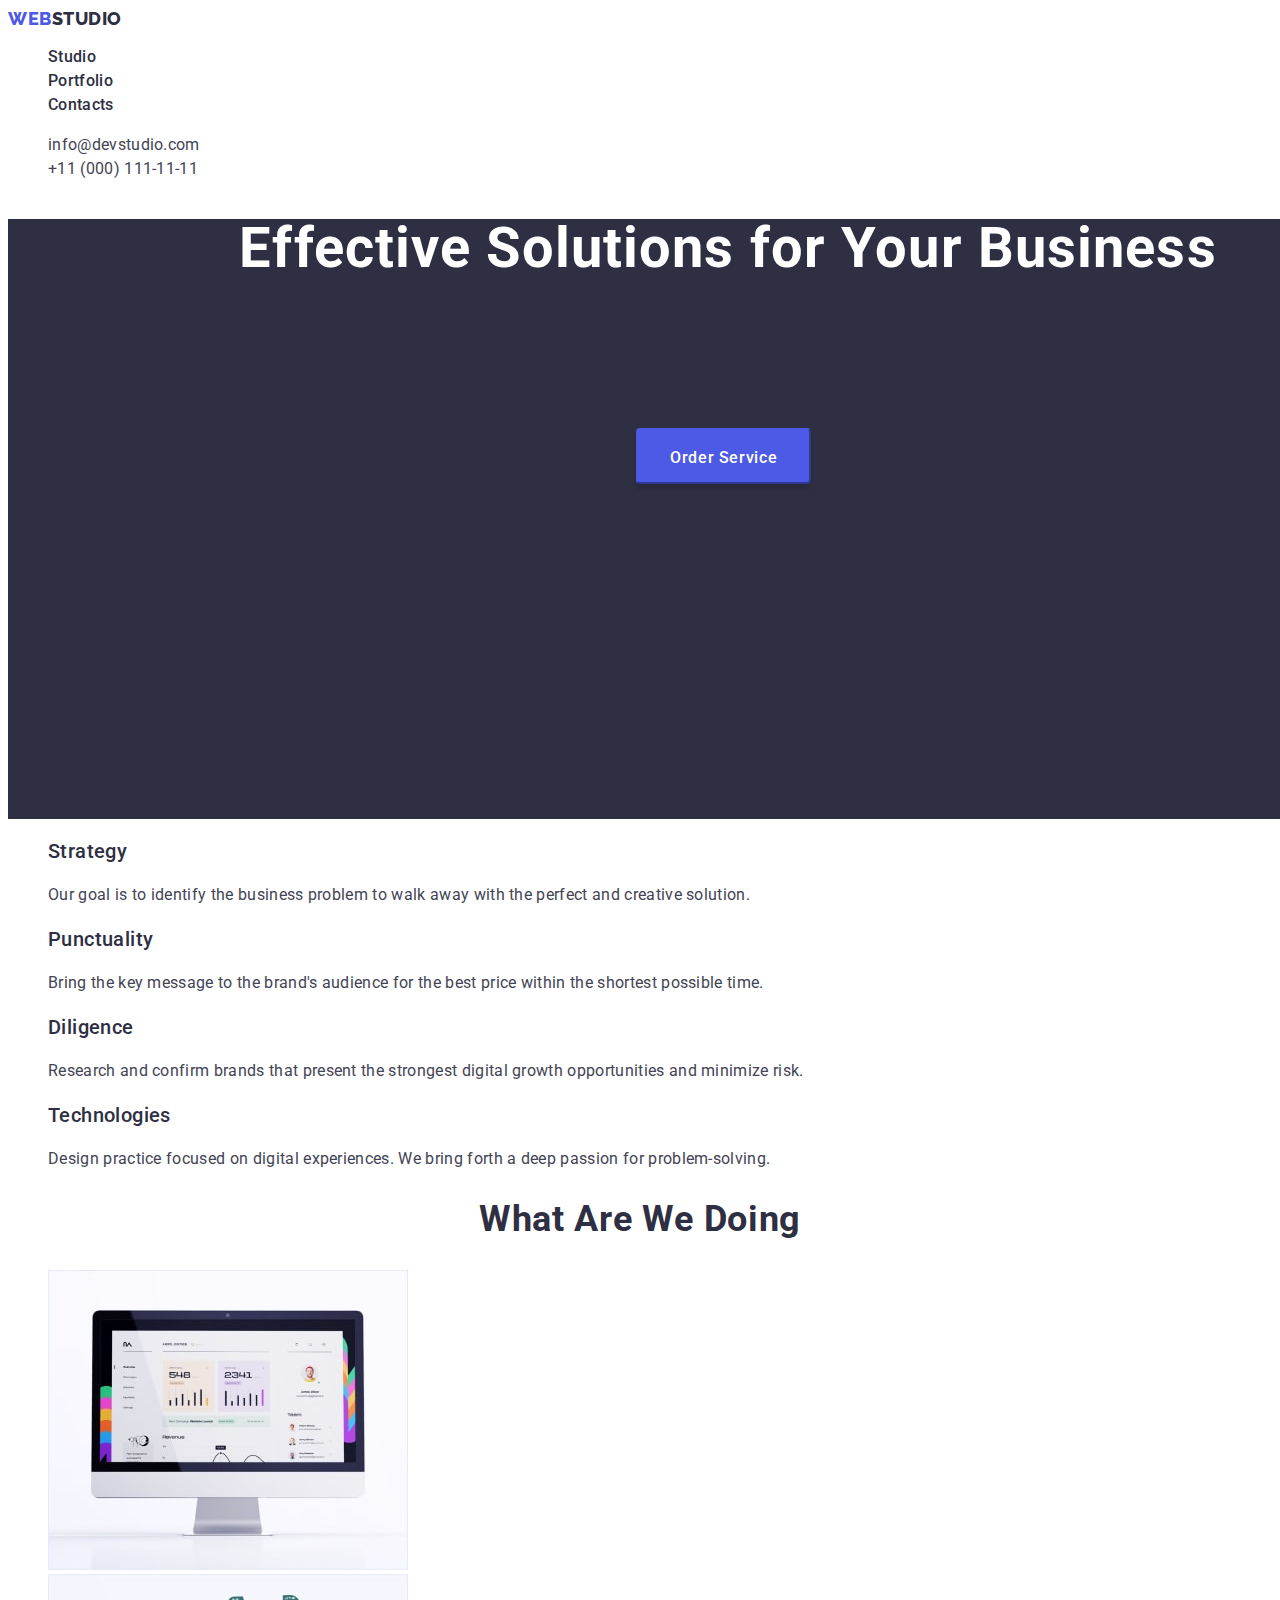
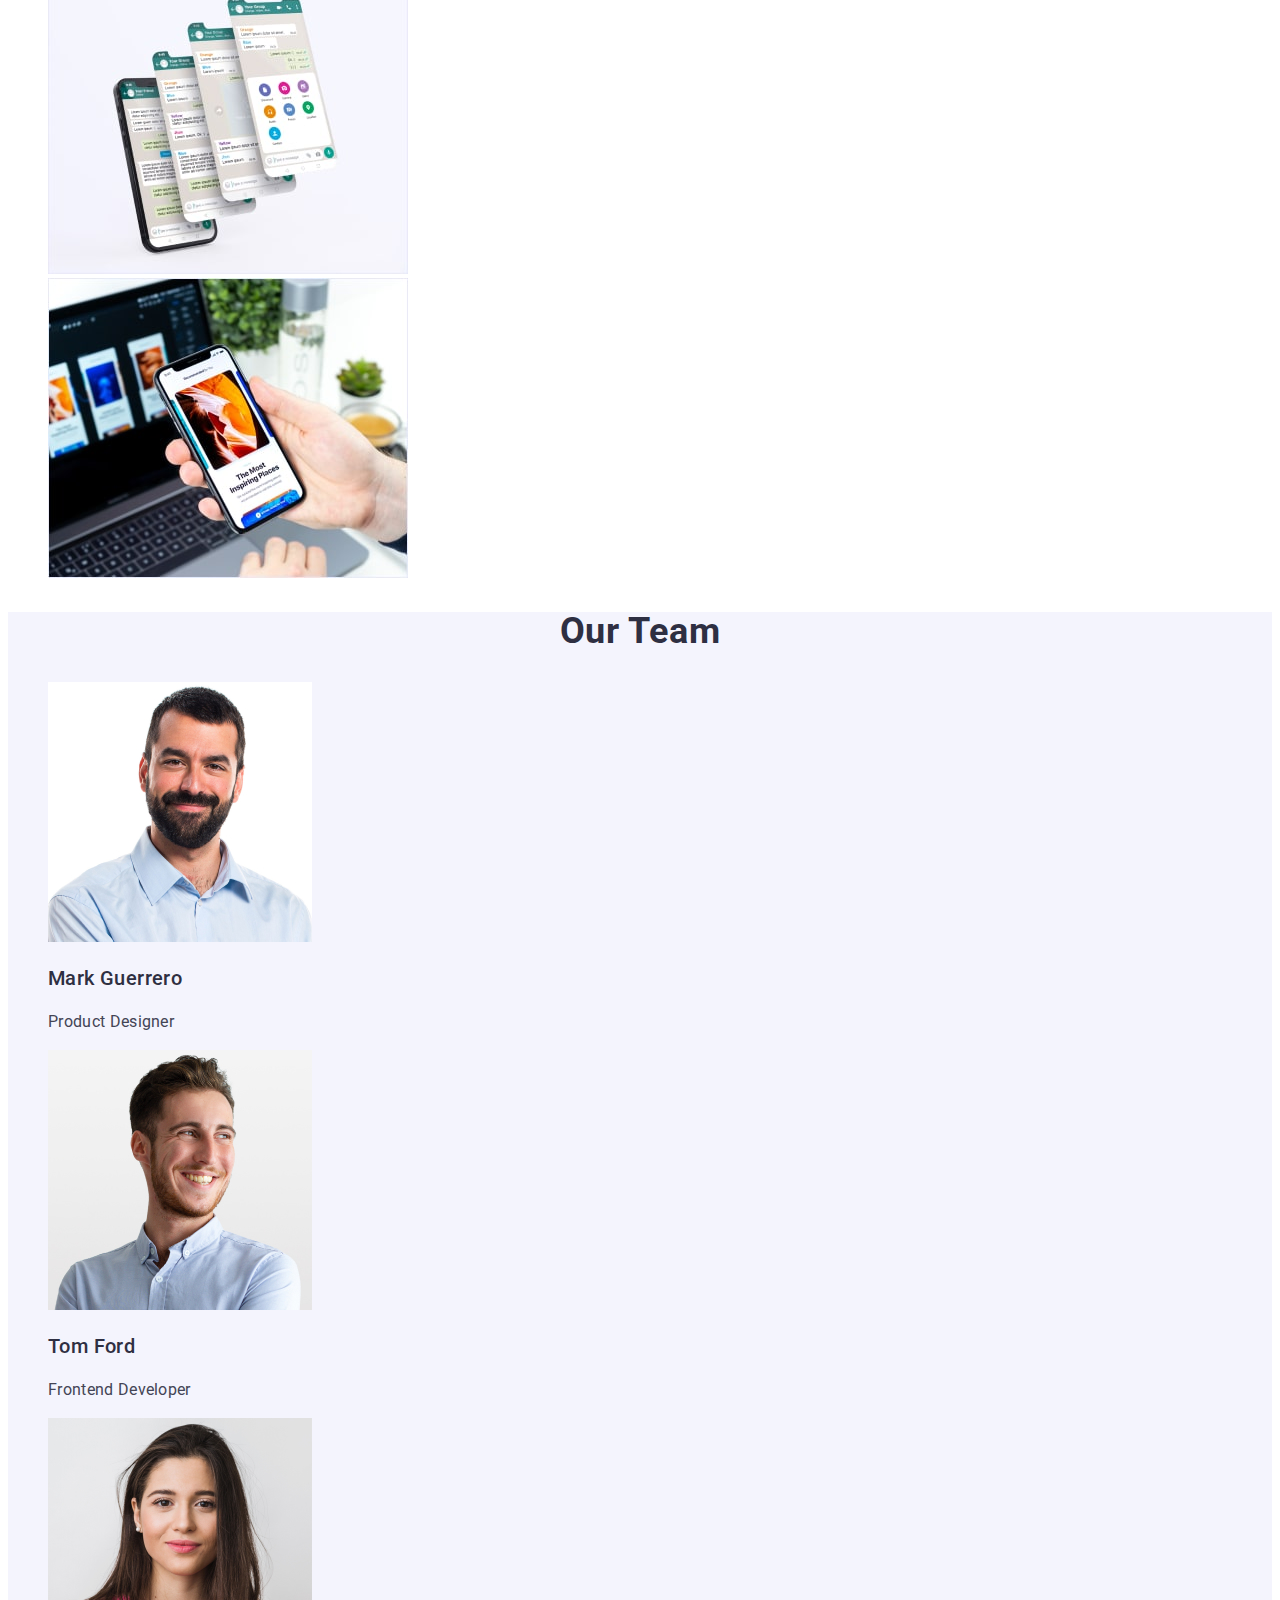
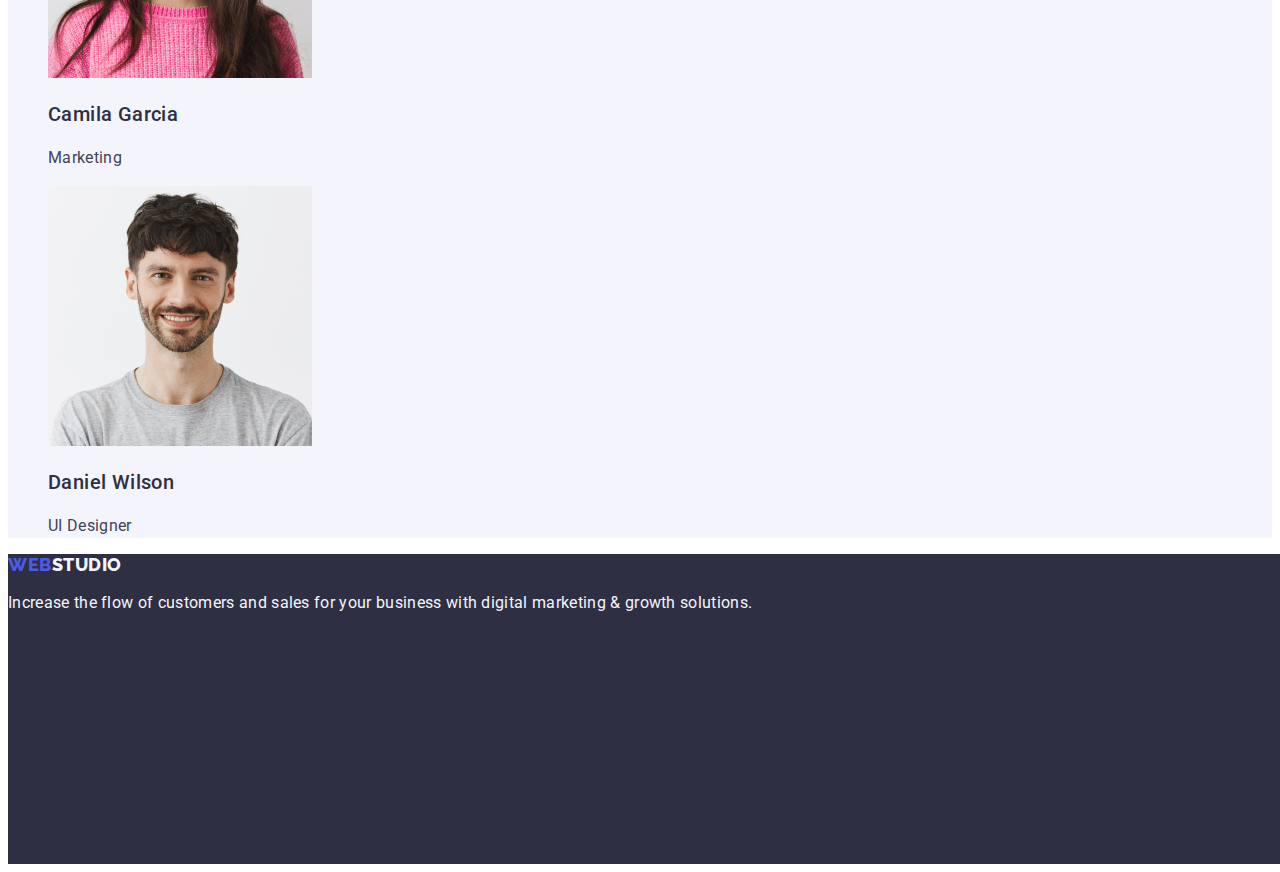
<file: index.html>
<!DOCTYPE html>
<html lang="en">
   <head>
      <meta charset="UTF-8" />
      <meta http-equiv="X-UA-Compatible" content="IE=edge" />
      <meta name="viewport" content="width=device-width, initial-scale=1.0" />
      <link rel="preconnect" href="https://fonts.googleapis.com" />
      <link rel="preconnect" href="https://fonts.gstatic.com" crossorigin />
      <link href="https://fonts.googleapis.com/css2?family=Raleway:wght@800&family=Roboto:wght@400;500;700;900&display=swap" rel="stylesheet" />
      <link rel="stylesheet" href="./css/styles.css" />
      <title>Webstudio</title>
   </head>
   <body>
      <!--Header part-->
      <header>
         <nav>
            <a class="logo link" href="./index.html">web<span class="logo-studio">Studio</span></a>
            <ul class="menu list">
               <li class="menu-item"><a class="menu-item-link link" href="./index.html">Studio</a></li>
               <li class="menu-item"><a class="menu-item-link link" href="./portfolio.html">Portfolio</a></li>
               <li class="menu-item"><a class="menu-item-link link" href="">Contacts</a></li>
            </ul>
         </nav>
         <address class="contacts">
            <ul class="contacts list">
               <li class="contact-item"><a class="contact-item-link link" href="mailto:info@devstudio.com">info@devstudio.com</a></li>
               <li class="contact-item"><a class="contact-item-link link" href="tel:+110001111111">+11 (000) 111-11-11</a></li>
            </ul>
         </address>
      </header>
      <!--Main part-->
      <main>
         <!--Hero part-->
         <section class="hero">
            <h1 class="main-title">Effective Solutions for Your Business</h1>
            <button class="order-btn btn" type="button"><span class="order-btn-text">Order Service</span></button>
         </section>
         <!--Features-->
         <section class="features">
            <h2 class="hidden-title">Main features</h2>
            <ul class="list">
               <li>
                  <h3 class="feature-title">Strategy</h3>
                  <p class="feature-text">Our goal is to identify the business problem to walk away with the perfect and creative solution.</p>
               </li>
               <li>
                  <h3 class="feature-title">Punctuality</h3>
                  <p class="feature-text">Bring the key message to the brand's audience for the best price within the shortest possible time.</p>
               </li>
               <li>
                  <h3 class="feature-title">Diligence</h3>
                  <p class="feature-text">Research and confirm brands that present the strongest digital growth opportunities and minimize risk.</p>
               </li>
               <li>
                  <h3 class="feature-title">Technologies</h3>
                  <p class="feature-text">Design practice focused on digital experiences. We bring forth a deep passion for problem-solving.</p>
               </li>
            </ul>
         </section>
         <!--What are we doing-->
         <section class="doing">
            <h2 class="section-title">What are we doing</h2>
            <ul class="list">
               <li><img src="./images/computer.jpg" alt="computer" width="360" height="300" /></li>
               <li><img src="./images/phone-1.jpg" alt="mobile app 1" width="360" height="300" /></li>
               <li><img src="./images/phone-2.jpg" alt="mobile app 2" width="360" height="300" /></li>
            </ul>
         </section>
         <!--Team members-->
         <section class="team">
            <h2 class="section-title">Our Team</h2>
            <ul class="list">
               <li>
                  <img src="./images/mark_guerrero.jpg" alt="team member 1" width="264" height="260" />
                  <h3 class="team-member-title">Mark Guerrero</h3>
                  <p class="team-member-position">Product Designer</p>
               </li>
               <li>
                  <img src="./images/tom_ford.jpg" alt="team member 2" width="264" height="260" />
                  <h3 class="team-member-title">Tom Ford</h3>
                  <p class="team-member-position">Frontend Developer</p>
               </li>
               <li>
                  <img src="./images/camila_garcia.jpg" alt="team member 3" width="264" height="260" />
                  <h3 class="team-member-title">Camila Garcia</h3>
                  <p class="team-member-position">Marketing</p>
               </li>
               <li>
                  <img src="./images/daniel_wilson.jpg" alt="team member 4" width="264" height="260" />
                  <h3 class="team-member-title">Daniel Wilson</h3>
                  <p class="team-member-position">UI Designer</p>
               </li>
            </ul>
         </section>
      </main>
      <!--Footer part-->
      <footer class="page-bottom">
         <a class="logo link" href="./index.html">web<span class="logo-studio bottom-logo-studio">Studio</span></a>
         <p class="bottom-text">Increase the flow of customers and sales for your business with digital marketing & growth solutions.</p>
      </footer>
   </body>
</html>
</file>
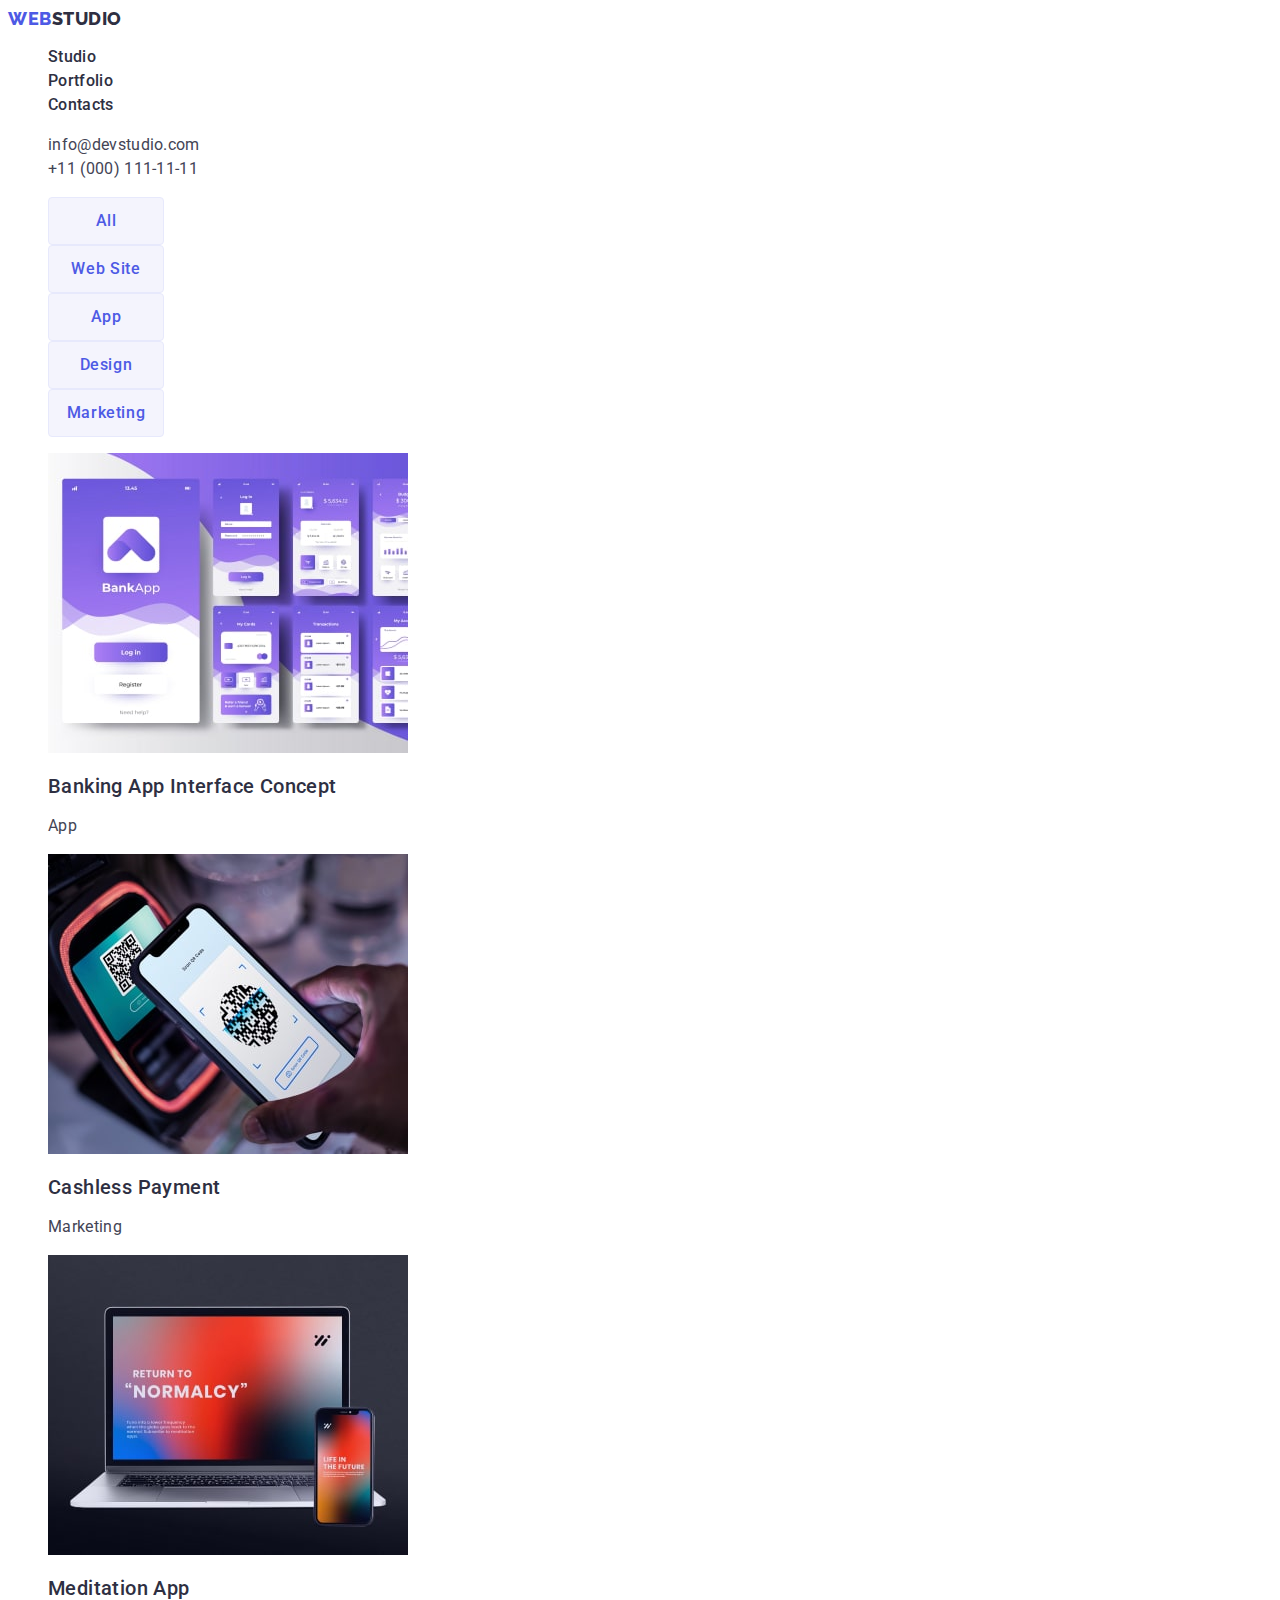
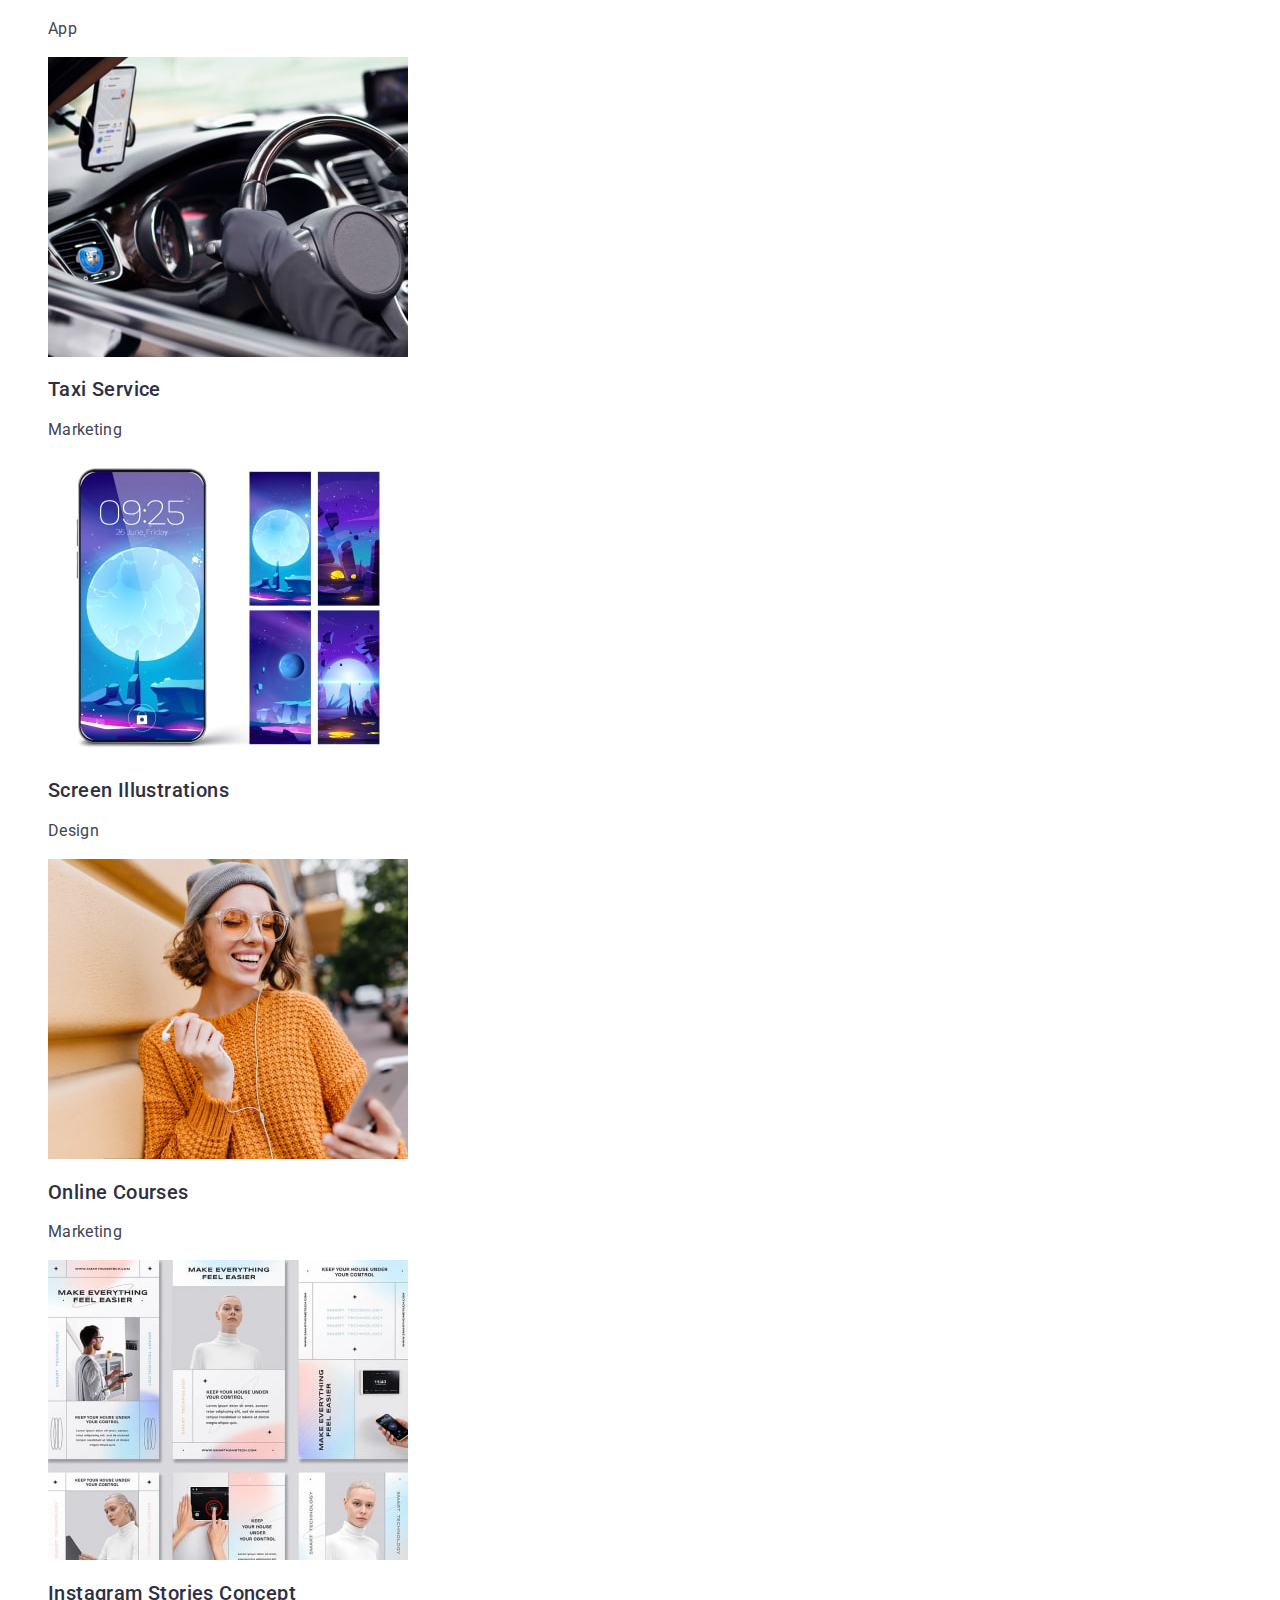
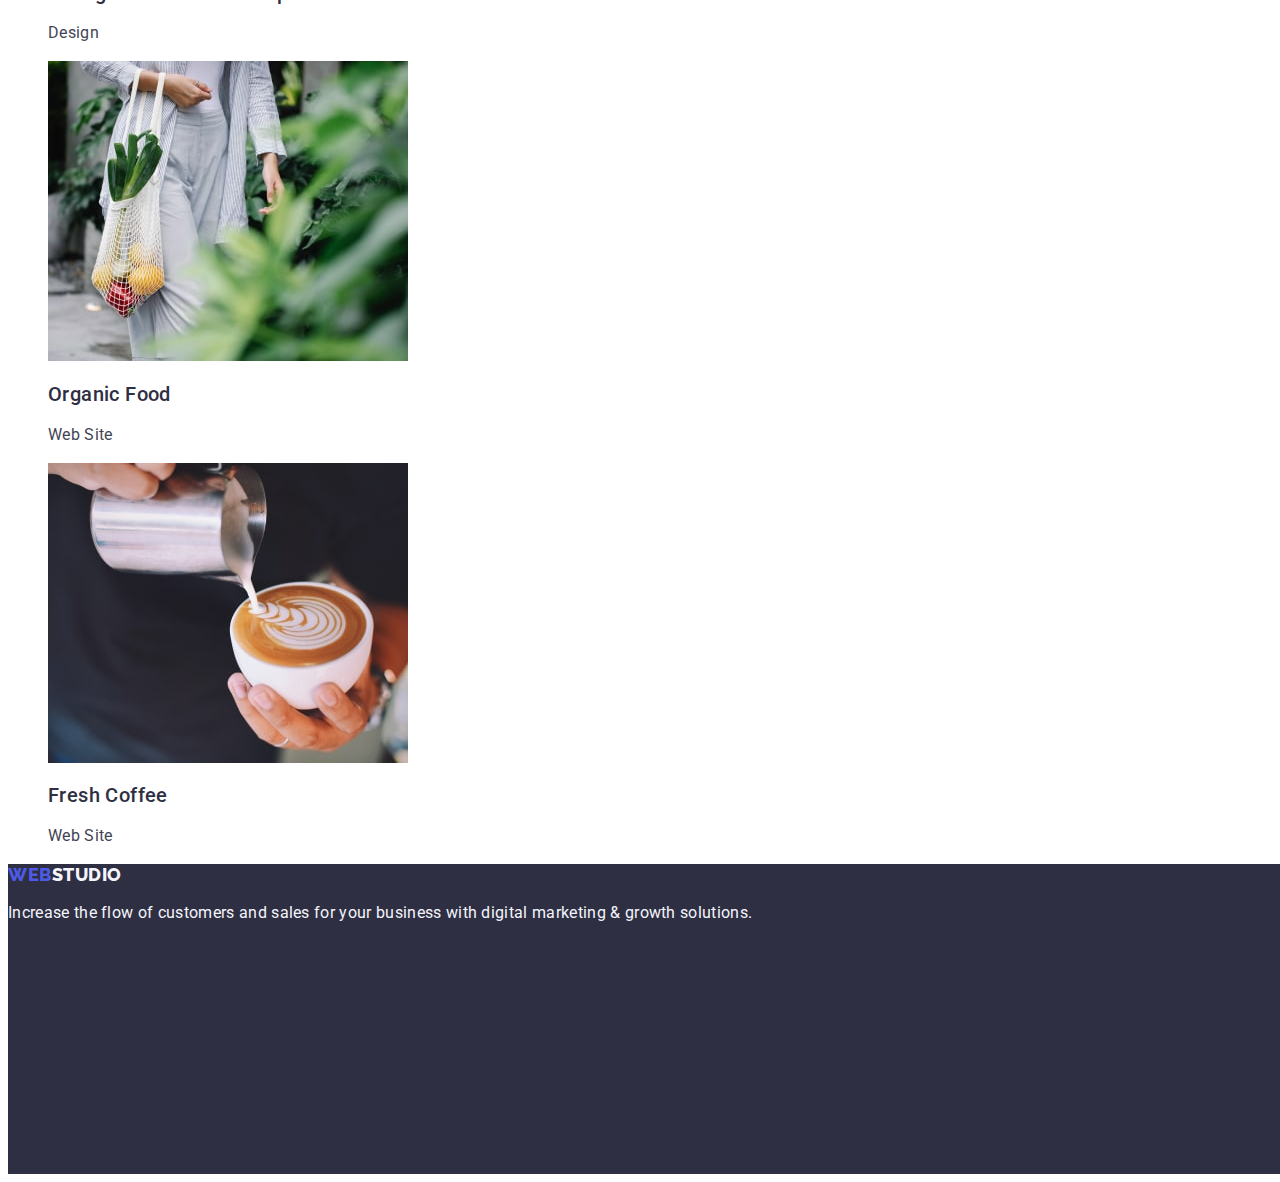
<file: portfolio.html>
<!DOCTYPE html>
<html lang="en">
   <head>
      <meta charset="UTF-8" />
      <meta http-equiv="X-UA-Compatible" content="IE=edge" />
      <meta name="viewport" content="width=device-width, initial-scale=1.0" />
      <link rel="preconnect" href="https://fonts.googleapis.com" />
      <link rel="preconnect" href="https://fonts.gstatic.com" crossorigin />
      <link href="https://fonts.googleapis.com/css2?family=Raleway:wght@800&family=Roboto:wght@400;500;700;900&display=swap" rel="stylesheet" />
      <link rel="stylesheet" href="./css/styles.css" />
      <title>Webstudio</title>
   </head>
   <body>
      <!--Header part-->
      <header>
         <nav>
            <a class="logo link" href="./index.html">web<span class="logo-studio">Studio</span></a>
            <ul class="menu list">
               <li class="menu-item"><a class="menu-item-link link" href="./index.html">Studio</a></li>
               <li class="menu-item"><a class="menu-item-link link" href="./portfolio.html">Portfolio</a></li>
               <li class="menu-item"><a class="menu-item-link link" href="">Contacts</a></li>
            </ul>
         </nav>
         <address>
            <ul class="contacts list">
               <li class="contact-item"><a class="contact-item-link link" href="mailto:info@devstudio.com">info@devstudio.com</a></li>
               <li class="contact-item"><a class="contact-item-link link" href="tel:+110001111111">+11 (000) 111-11-11</a></li>
            </ul>
         </address>
      </header>
      <!--Main part-->
      <main>
         <section class="projects">
            <h1 hidden>Portfolio</h1>

            <ul class="filters list">
               <li>
                  <button class="filter-btn btn" type="button">All</button>
               </li>
               <li>
                  <button class="filter-btn btn" type="button">Web Site</button>
               </li>
               <li>
                  <button class="filter-btn btn" type="button">App</button>
               </li>
               <li>
                  <button class="filter-btn btn" type="button">Design</button>
               </li>
               <li>
                  <button class="filter-btn btn" type="button">Marketing</button>
               </li>
            </ul>

            <ul class="list">
               <li>
                  <a class="link" href="">
                     <img src="./images/portfolio-1.jpg" alt="" width="360" height="300" />
                     <h2 class="project-title">Banking App Interface Concept</h2>
                     <p class="project-product">App</p>
                  </a>
               </li>
               <li>
                  <a class="link" href="">
                     <img src="./images/portfolio-2.jpg" alt="" width="360" height="300" />
                     <h2 class="project-title">Cashless Payment</h2>
                     <p class="project-product">Marketing</p>
                  </a>
               </li>
               <li>
                  <a class="link" href="">
                     <img src="./images/portfolio-3.jpg" alt="" width="360" height="300" />
                     <h2 class="project-title">Meditation App</h2>
                     <p class="project-product">App</p>
                  </a>
               </li>
               <li>
                  <a class="link" href="">
                     <img src="./images/portfolio-4.jpg" alt="" width="360" height="300" />
                     <h2 class="project-title">Taxi Service</h2>
                     <p class="project-product">Marketing</p>
                  </a>
               </li>
               <li>
                  <a class="link" href="">
                     <img src="./images/portfolio-5.jpg" alt="" width="360" height="300" />
                     <h2 class="project-title">Screen Illustrations</h2>
                     <p class="project-product">Design</p>
                  </a>
               </li>
               <li>
                  <a class="link" href="">
                     <img src="./images/portfolio-6.jpg" alt="" width="360" height="300" />
                     <h2 class="project-title">Online Courses</h2>
                     <p class="project-product">Marketing</p>
                  </a>
               </li>
               <li>
                  <a class="link" href="">
                     <img src="./images/portfolio-7.jpg" alt="" width="360" height="300" />
                     <h2 class="project-title">Instagram Stories Concept</h2>
                     <p class="project-product">Design</p>
                  </a>
               </li>
               <li>
                  <a class="link" href="">
                     <img src="./images/portfolio-8.jpg" alt="" width="360" height="300" />
                     <h2 class="project-title">Organic Food</h2>
                     <p class="project-product">Web Site</p>
                  </a>
               </li>
               <li>
                  <a class="link" href="">
                     <img src="./images/portfolio-9.jpg" alt="" width="360" height="300" />
                     <h2 class="project-title">Fresh Coffee</h2>
                     <p class="project-product">Web Site</p>
                  </a>
               </li>
            </ul>
         </section>
      </main>
      <!--Footer part-->
      <footer class="page-bottom">
         <a class="logo link" href="./index.html">web<span class="logo-studio bottom-logo-studio">Studio</span></a>
         <p class="bottom-text">Increase the flow of customers and sales for your business with digital marketing & growth solutions.</p>
      </footer>
   </body>
</html>
</file>
<file: css/styles.css>
:root {
   --primary-brand: #4d5ae5; /*--IRIS--*/
   --pressed-state: #404bbf; /*--OCEAN--*/
   --dark: #2e2f42; /*--NAVYBLUE--*/
   --success: ##31d0aa; /*--GREEN--*/
   --text: #434455; /*--SLATE--*/
   --subtle-text: #8e8f99; /*--LIGHT SLATE--*/
   --accent: #e7e9fc; /*--CORNFLOWWER--*/
   --light: #f4f4fd; /*--CLOUD--*/
   --model-overlay: #2e2f42; /*--NAVY BLUE MODAL--*/
   --hero-background: #2e2f42; /*--GREY--*/
}

.hidden-title {
   display: none;
}

body {
   font-family: "Roboto", sans-serif;
   color: var(--text);
}

.list {
   list-style: none;
}

.link {
   text-decoration: none;
}

.logo {
   font-family: "Raleway", sans-serif;
   font-weight: 800;
   font-size: 18px;
   line-height: 1.17;
   letter-spacing: 0.03em;
   text-transform: uppercase;
   color: var(--primary-brand);
}

.logo-studio {
   color: var(--dark);
}

.section-title {
   font-style: normal;
   font-weight: 700;
   font-size: 36px;
   line-height: 1.11;
   text-align: center;
   letter-spacing: 0.02em;
   text-transform: capitalize;
   color: var(--dark);
}

.btn {
   cursor: pointer;
}

.btn:hover,
.btn:focus {
   cursor: pointer;
   color: #ffffff;
   background-color: var(--primary-brand);
   box-shadow: 0px 1px 6px rgba(46, 47, 66, 0.08), 0px 1px 1px rgba(46, 47, 66, 0.16), 0px 2px 1px rgba(46, 47, 66, 0.08);
   border-radius: 4px;
}

.btn:active {
   color: #ffffff;
   background-color: var(--pressed-state);
   box-shadow: 0px 4px 4px rgba(0, 0, 0, 0.15);
   border-radius: 4px;
}

/*-------just for me------*/
/*ul {
   display: flex;
   max-width: 1128px;
   flex-wrap: wrap;
   justify-content: space-between;
}*/

/*=======================HEADER=======================*/

.menu {
}

.menu-item {
   font-weight: 500;
   font-size: 16px;
   line-height: 1.5;
   letter-spacing: 0.02em;
   text-decoration: none;
}

.menu-item-link {
   color: var(--dark);
}

.menu-item-link:hover,
.menu-item-link:focus {
   color: var(--pressed-state);
   border-bottom: var(--primary-brand);
   border-bottom-width: 4px;
   border-bottom-style: solid;
   border-bottom-left-radius: 2px;
   border-bottom-right-radius: 2px;
   border-radius: 2px;
   border-top-right-radius: 2px;
}

.contacts {
   font-style: normal;
}

.contact-item-link {
   font-weight: 400;
   font-size: 16px;
   line-height: 1.5;
   letter-spacing: 0.02em;
   color: var(--text);
}

.contact-item-link:hover,
.contact-item-link:focus {
   color: var(--pressed-state);
}

/*=======================MAIN=======================*/
/*=======================**HERO**=======================*/

.hero {
   width: 1440px;
   height: 600px;
   background-color: var(--hero-background);
}

.main-title {
   font-style: normal;
   font-weight: 700;
   font-size: 56px;
   line-height: 1.07;
   text-align: center;
   letter-spacing: 0.02em;
   color: #ffffff;
}

.order-btn {
   font-family: inherit;
   font-weight: 500;
   font-style: normal;
   font-size: 16px;
   line-height: 1.5;
   align-items: center;
   letter-spacing: 0.04em;
   color: #ffffff;
   display: flex;
   flex-direction: row;
   align-items: flex-start;
   padding: 16px 32px;
   gap: 10px;
   position: absolute;
   height: 56px;
   left: 636px;
   top: 428px;
   background-color: var(--primary-brand);
   border-radius: 4px;
   border-color: var(--primary-brand);
   box-shadow: 0px 4px 4px rgba(0, 0, 0, 0.15);
}

.order-btn-text {
}

/*=======================**Features**=======================*/

.features {
}

.feature-title {
   font-style: normal;
   font-weight: 500;
   font-size: 20px;
   line-height: 1.2;
   letter-spacing: 0.02em;
   color: var(--dark);
}

.feature-text {
   font-size: 16px;
   line-height: 1.5;
   letter-spacing: 0.02em;
   color: #434455;
}

/*=======================**What are we doing**=======================*/

.team {
   background-color: var(--light);
}

.team-member-title {
   font-style: normal;
   font-weight: 500;
   font-size: 20px;
   line-height: 1.2;
   letter-spacing: 0.02em;
   color: var(--dark);
}

.team-member-position {
   font-size: 16px;
   line-height: 1.5;
   letter-spacing: 0.02em;
   color: var(--text);
}

/*=======================FOOTER=======================*/

.page-bottom {
   width: 1440px;
   height: 310px;
   background-color: var(--dark);
}

.bottom-text {
   font-size: 16px;
   line-height: 1.5;
   letter-spacing: 0.02em;
   color: var(--light);
}

.bottom-logo-studio {
   color: var(--light);
}

/*<<<===-------------------------Portfolio---------------------------===>>>*/
/*=======================Main=======================*/
/*=======================Filters=======================*/
.filter-btn {
   font-family: inherit;
   width: 116px;
   height: 48px;
   background-color: var(--light);
   border: 1px solid var(--accent);
   border-radius: 4px;
   color: var(--primary-brand);
   font-style: normal;
   font-weight: 500;
   font-size: 16px;
   line-height: 1.5;
   letter-spacing: 0.04em;
}

/*=======================Projects=======================*/

.project-title {
   font-style: normal;
   font-weight: 500;
   font-size: 20px;
   line-height: 1.2;
   letter-spacing: 0.02em;
   color: var(--dark);
}

.project-product {
   font-size: 16px;
   line-height: 1.5;
   letter-spacing: 0.02em;
   color: var(--text);
}
</file>
